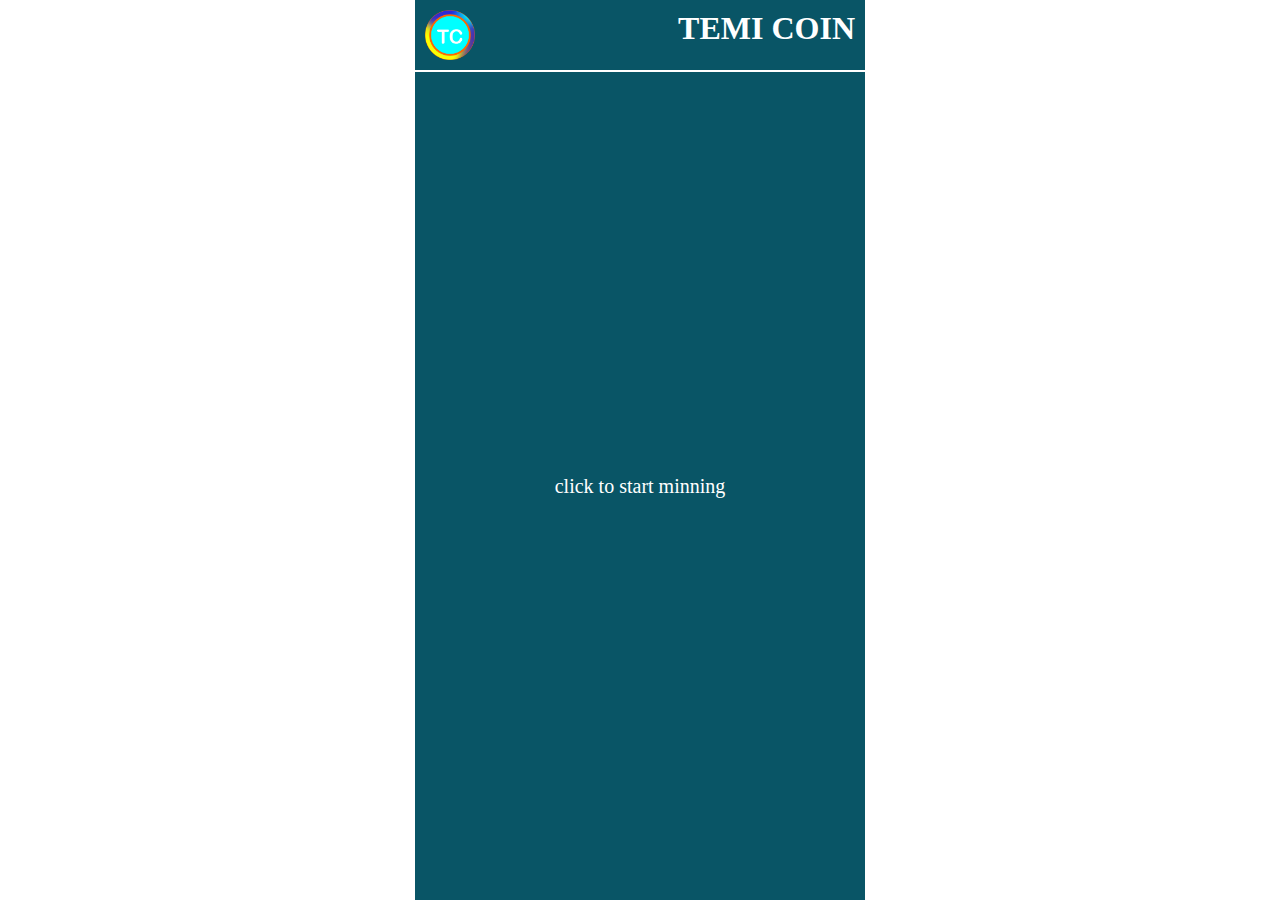
<file: index.html>
<!DOCTYPE html>
<html lang="en">
<head>
    <meta charset="UTF-8">
    <meta name="viewport" content="width=device-width, initial-scale=1.0">
    <title>Document</title>
    <link rel="stylesheet" href="style.css">
    <link rel="stylesheet" href="style2.css">
</head>
<body>
    <div class="mobile_view_container">
        <div class="header">
            <img src="Coursera JJL9W3CNHVDJ.png" alt="logo" class="logo">
            <h1>TEMI COIN</h1>
        </div>
        <div class="main">
            <a href="index2.html" target="_self">click to start minning</a>
            </div>

           
        </div>
    
</body>
</html>
</file>
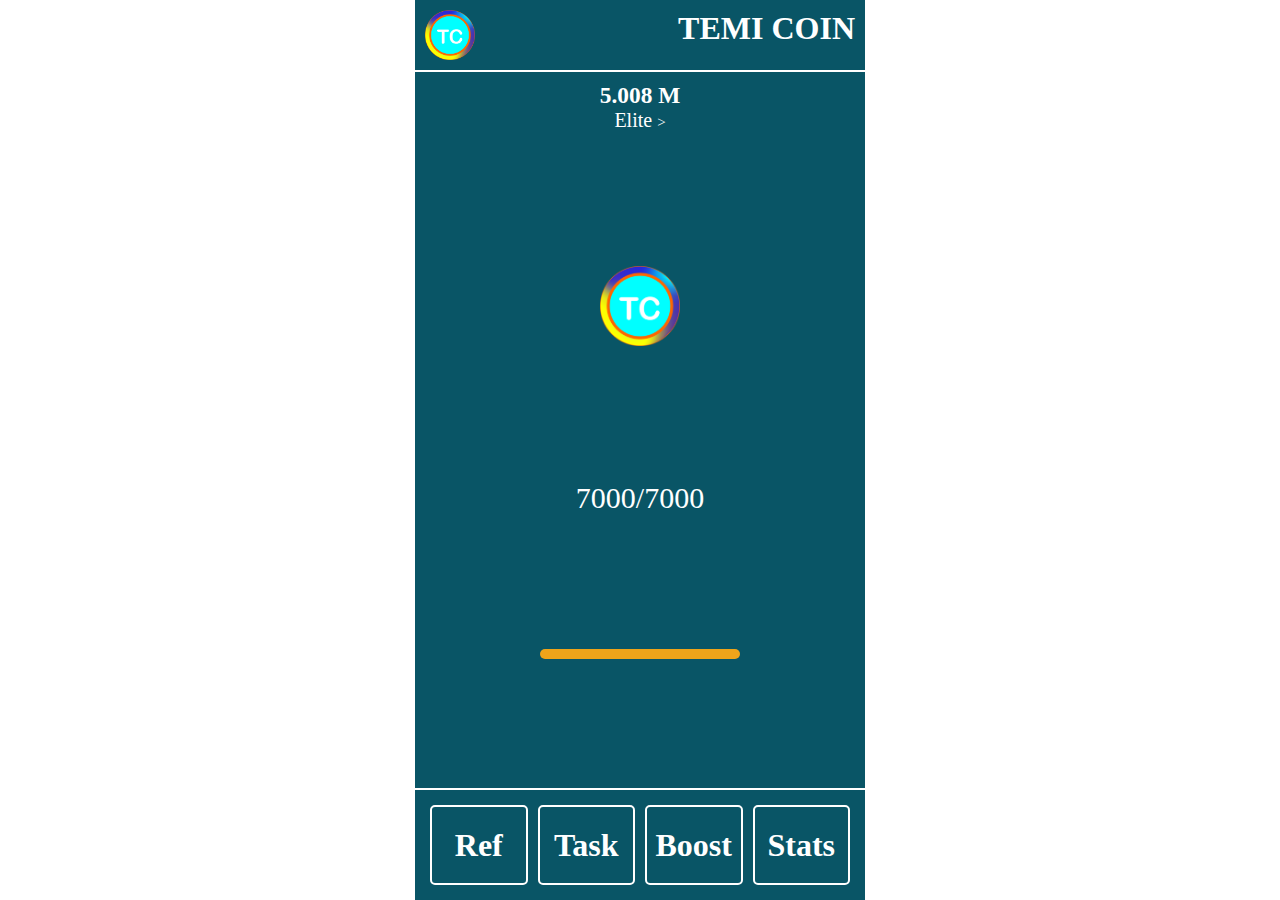
<file: index2.html>
<!DOCTYPE html>
<html lang="en">

<head>
    <meta charset="UTF-8">
    <meta name="viewport" content="width=device-width, initial-scale=1.0">
    <title>Document</title>
    <link rel="stylesheet" href="style2.css">
</head>

<body>
    <div class="mobile_view_container">
        <div class="header">
            <img src="Coursera JJL9W3CNHVDJ.png" alt="logo" class="logo">
            <h1>TEMI COIN</h1>
        </div>
        <div class="main">
            <div class="smh">
                <h3>5.008 M</h3>
                <p>Elite <span>  ></span></p>

            </div>

            <img src="Coursera JJL9W3CNHVDJ.png" alt="tap" class="tap">
            <p class="energy">7000/7000</p>
           <button>       </button>
        </div>
        <div class="footer">
            <div class="div"> <h1>Ref</h1></div>
            <div class="div"> <h1>Task</h1></div>
            <div class="div"> <h1>Boost</h1></div>
            <div class="div"><h1>Stats</h1></div>
        </div>
    </div>

</body>

</html>
</file>
<file: style.css>
a{
    background: rgb(9, 85, 102);
    padding: 15px 25px;
    text-align: center;
    text-decoration: none;
    display: inline-block;
    color: white;
    font-family: verdana;
    font-size: 20px;
    animation: loading 2.5s forwards;
    animation-iteration-count: infinite;
}
@keyframes loading{
    0%{
        font-size: 10px;
       
    }
    20%{
       font-size: 12px;
    }
    40%{
        font-size: 14px;
       
    }
    60%{
       font-size: 16;
    }
    80%{
        font-size: 18;
       
    }
    100%{
        font-size: 20px;
    }
}
 a:hover{
   
    background-color: rgb(31, 235, 242);
   
}
</file>
<file: style2.css>
* {
  margin: 0;
  padding: 0;
  box-sizing: border-box;
  /* border: 1px solid black; */
}
.smh p span {
  font-size: 15px;
  font-family: verdana;
}
.smh {
  max-width: 100%;
  width: 300px;
  align-items: center;
  display: flex;
  flex-direction: column;
  font-family: verdana;
  font-size: 20px;
  margin-top: 10px;
}
.main .energy {
  font-family: verdana;
  font-size: 30px;
  position: relative;
}
.main {
  display: flex;
  flex-direction: column;
  align-items: center;
  justify-content: center;
  margin: auto;
  max-width: 100%;
  width: 100vw;
  height: 100vh;
  gap: 5px;
}

.main button {
  max-width: 100%;
  width: 200px;
  height: 10px;
  margin: auto;
  display: flex;
  border-radius: 20px;
  background-color: rgb(245, 239, 67);
  border: none;
  position: relative;
}
.mobile_view_container {
  display: flex;
  flex-direction: column;
  background: rgb(9, 85, 102);
  max-width: 100%;
  width: 450px;
  height: 100vh;
  margin: auto;
  color: white;
  position: relative;
}
.footer .div {
    width: 100px;
    height: 80px;
    margin: 5px;
    border-radius: 5px;
    display: flex;
    align-items: center;
    justify-content:center ;
    border: 2px solid white;
  }
  .footer {
    display: flex;
    justify-content: space-evenly;
    padding: 10px;
    border-top: 2px solid white;
  }
  .logo {
    max-width: 50px;
    max-height: 50px;
  }
  .tap {
    max-width: 80px;
    margin: auto;
    display: flex;
  }
  
  .header {
    display: flex;
    justify-content: space-between;
    padding: 10px;
    border-bottom: 2px solid white;
  }
  .main p {
    text-align: center;
  }
  .main button {
    width: 200px;
    height: 10px;
    margin: auto;
    display: flex;
    border-radius: 20px;
    background-color: rgb(238, 164, 26);
    border: none;
  }

@media screen and (min-width: 800px) {
  

  
  .mobile_view_container {
    max-width: 100%;
    width: 450px;
    height: 100vh;
  }
}
</file>
